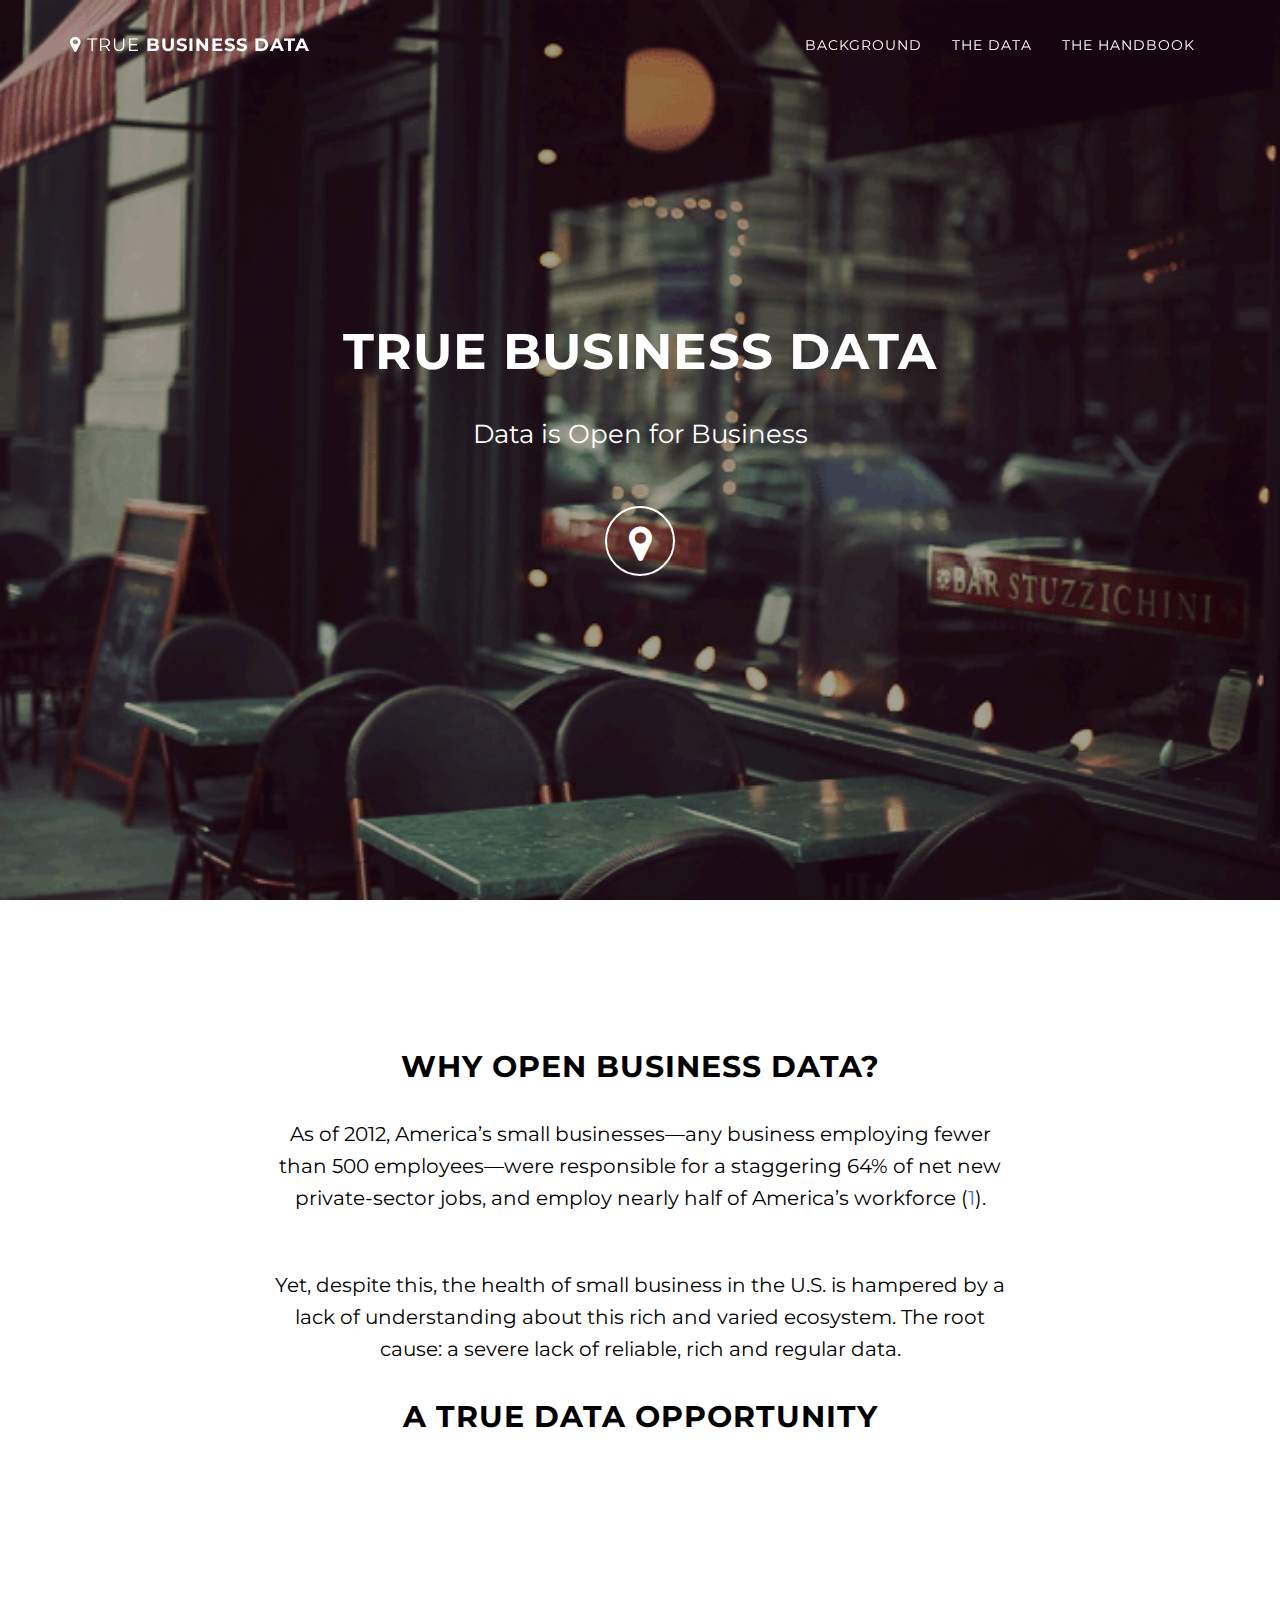
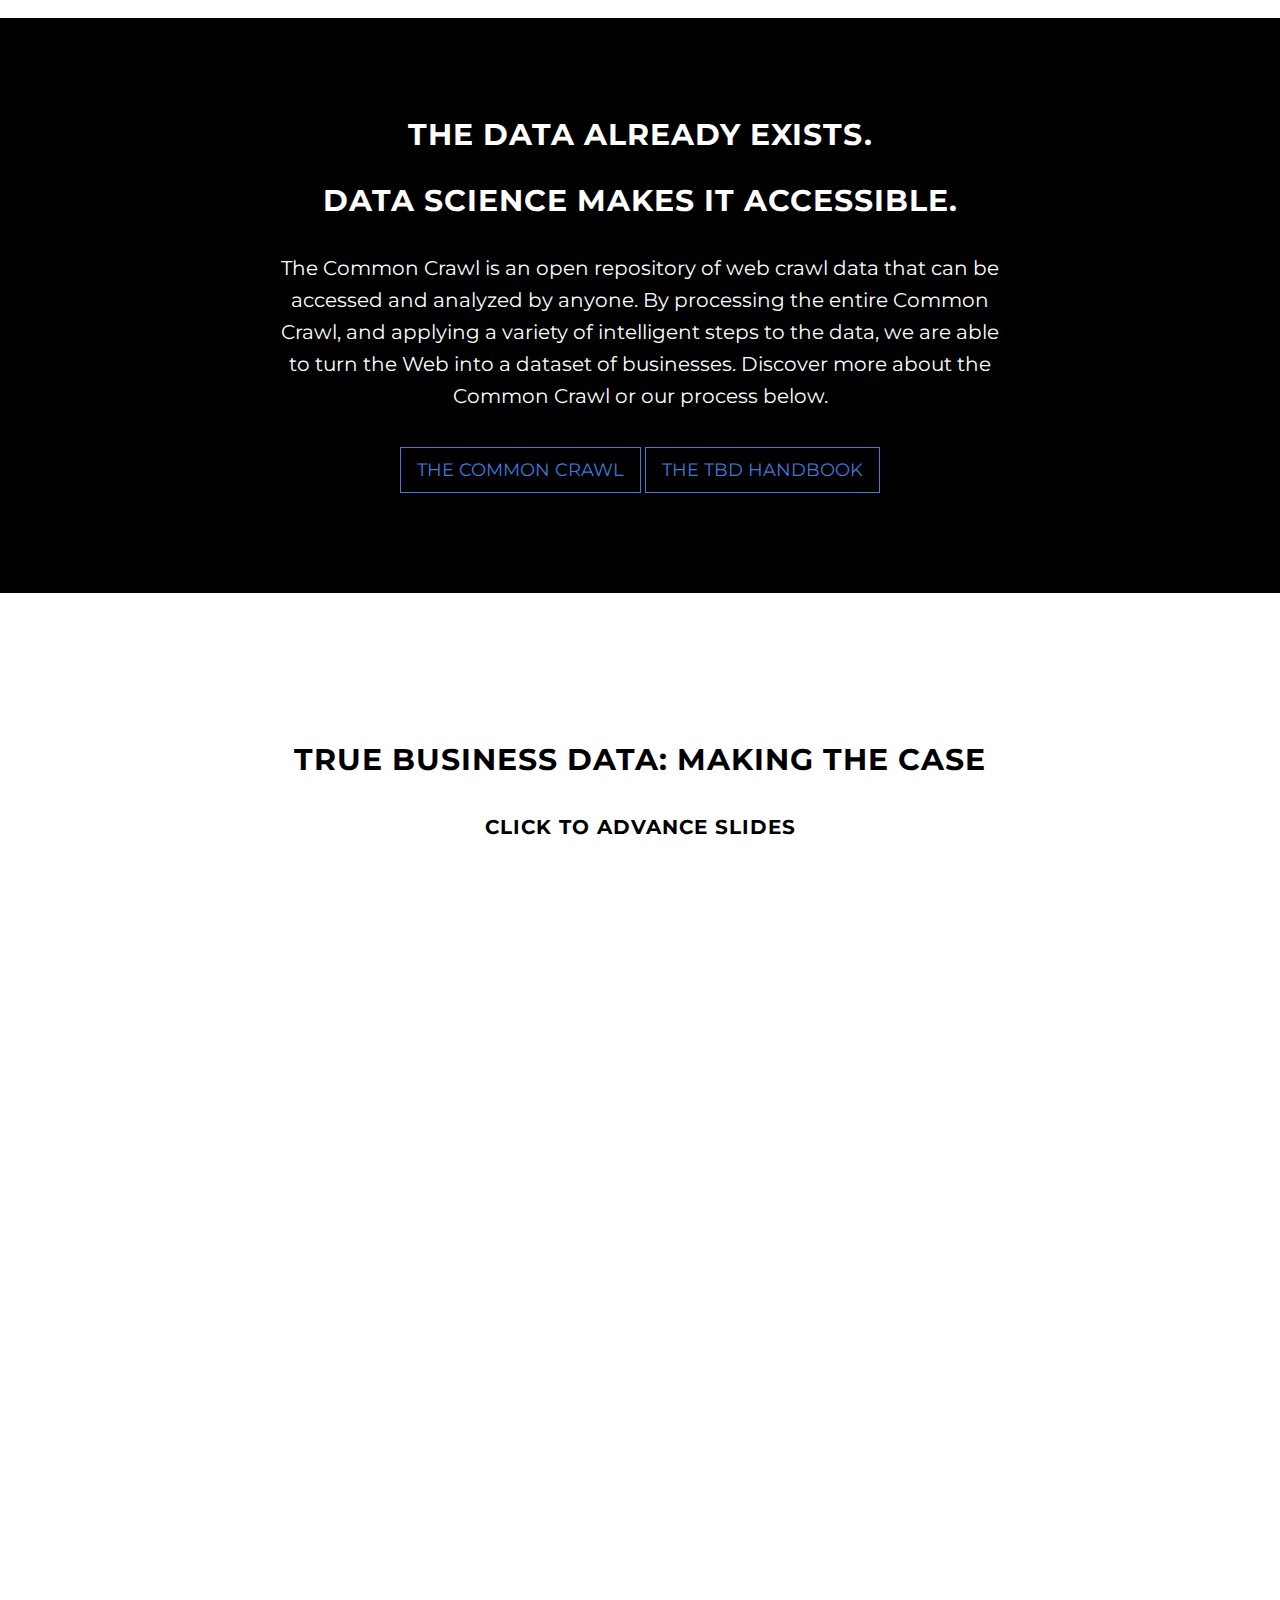
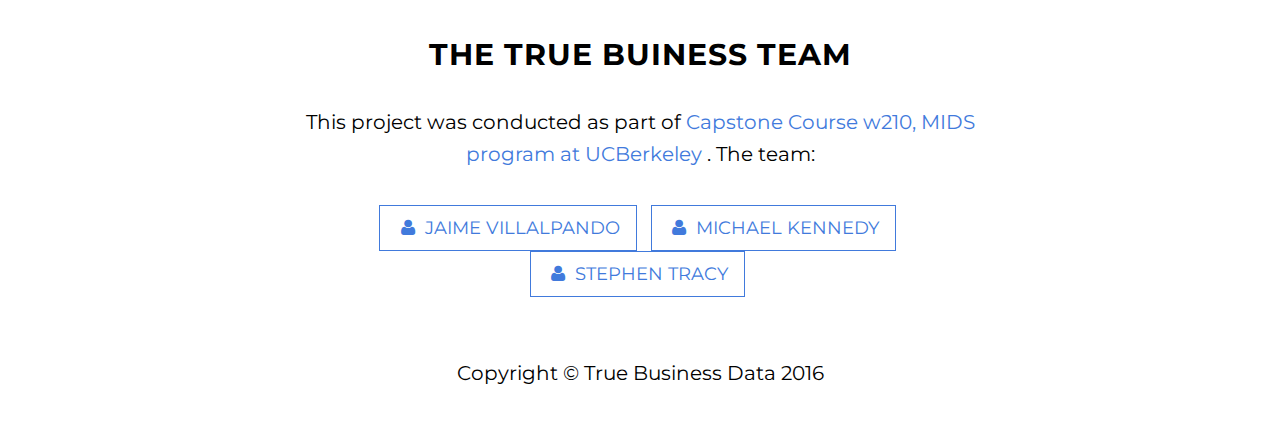
<file: Site/index.html>
<!DOCTYPE html>
<html lang="en">

<head>

    <meta charset="utf-8">
    <meta http-equiv="X-UA-Compatible" content="IE=edge">
    <meta name="viewport" content="width=device-width, initial-scale=1">
    <meta name="description" content="">
    <meta name="author" content="">

    <title>True Business Data — The world's open business data</title>

    <!-- Bootstrap Core CSS -->
    <link href="css/bootstrap.min.css" rel="stylesheet">

    <!-- Custom CSS -->
    <link href="css/grayscale.css" rel="stylesheet">

    <!-- Custom Fonts -->
    <link href="font-awesome/css/font-awesome.min.css" rel="stylesheet" type="text/css">
    <link href="http://fonts.googleapis.com/css?family=Lora:400,700,400italic,700italic" rel="stylesheet" type="text/css">
    <link href="http://fonts.googleapis.com/css?family=Montserrat:400,700" rel="stylesheet" type="text/css">
    <link rel="shortcut icon" href="./favicon.ico" type="image/x-icon" />

    <!-- HTML5 Shim and Respond.js IE8 support of HTML5 elements and media queries -->
    <!-- WARNING: Respond.js doesn't work if you view the page via file:// -->
    <!--[if lt IE 9]>
        <script src="https://oss.maxcdn.com/libs/html5shiv/3.7.0/html5shiv.js"></script>
        <script src="https://oss.maxcdn.com/libs/respond.js/1.4.2/respond.min.js"></script>
    <![endif]-->

</head>

<body id="page-top" data-spy="scroll" data-target=".navbar-fixed-top">

    <!-- Navigation -->
    <nav class="navbar navbar-custom navbar-fixed-top" role="navigation">
        <div class="container">
            <div class="navbar-header">
                <button type="button" class="navbar-toggle" data-toggle="collapse" data-target=".navbar-main-collapse">
                    <i class="fa fa-bars"></i>
                </button>
                <a class="navbar-brand page-scroll" href="#page-top">
                    <i class="fa fa-map-marker"></i>  <span class="light">True</span> Business Data
                </a>
            </div>

            <!-- Collect the nav links, forms, and other content for toggling -->
            <div class="collapse navbar-collapse navbar-right navbar-main-collapse">
                <ul class="nav navbar-nav">
                    <!-- Hidden li included to remove active class from about link when scrolled up past about section -->
                    <li class="hidden">
                        <a href="#page-top"></a>
                    </li>
                    <li>
                        <a class="page-scroll" href="#problem">Background</a>
                    </li>
                    <li>
                        <a class="page-scroll" href="./data.html">The Data</a>
                    </li>
                      <li>
                        <a target="__blank" href="https://tracsj.gitbooks.io/true-business-data/content/">The Handbook</a>
                    </li>
                </ul>
            </div>
            <!-- /.navbar-collapse -->
        </div>
        <!-- /.container -->
    </nav>

    <!-- Intro Header -->
    <header class="intro">
        <div class="intro-body">
            <div class="container">
                <div class="row">
                    <div class="col-md-8 col-md-offset-2">
                        <h2 class="brand-heading">True Business Data</h2>
                        <p class="intro-text">Data is Open for Business</p>
                   
                        <a href="#problem" class="btn btn-circle page-scroll">
                            <i class="fa fa-map-marker animated"></i>
                        </a>
                    </div>
                </div>
            </div>
        </div>
    </header>

    <!-- Problem Section -->
    <section id="problem" class="container content-section text-center">
        <div class="row">
            <div class="col-lg-8 col-lg-offset-2">
                <h2>Why open Business data?</h2>
                <p>As of 2012, America’s small businesses—any business employing fewer than 500 employees—were responsible for a staggering 64% of net new private-sector jobs, and employ nearly half of America’s workforce (<a href="https://www.sba.gov/sites/default/files/FAQ_Sept_2012.pdf">1</a>).</p>
                <br>
                <p>
                Yet, despite this, the health of small business in the U.S. is hampered by a lack of understanding about this rich and varied ecosystem. The root cause: a severe lack of reliable, rich and regular data.
                <h2>A True Data Opportunity</h2>
            </div>
        </div>
    </section>

    <!-- Solution Section -->
    <section id="solution" class="content-section text-center">
        <div class="solution-section">
            <div class="container">
                <div class="col-lg-8 col-lg-offset-2">
                    <h2>The data already exists. <br><br>Data science makes it accessible.</h2>
                    <p>The Common Crawl is an open repository of web crawl data that can be accessed and analyzed by anyone. By processing the entire Common Crawl, and applying a variety of intelligent steps to the data, we are able to turn the Web into a dataset of businesses. Discover more about the Common Crawl or our process below.</p>
                    <a href="http://commoncrawl.org/" target="__blank" class="btn btn-default btn-lg">The Common Crawl</a>
                    <a href="https://tracsj.gitbooks.io/true-business-data/content/" target="__blank" class="btn btn-default btn-lg ">The TBD Handbook</a>
                </div>
            </div>
        </div>
    </section>

        <!-- Presentatoin Section -->
    <section id="presentation" class="content-section text-center">
        <div class="presentation-section">
            <div class="container">
                <div class="col-lg-12">
                      <h2>True Business Data: Making the case <h2>
                        <p> Click to advance slides </p>
                   <iframe src="https://docs.google.com/presentation/d/1dAugecdRk2KhunwA4xJQbObGzJe0k4dJs1yYGIIQ_Tc/embed?start=false&loop=true&delayms=5000" frameborder="0" width="960" height="569" allowfullscreen="true" mozallowfullscreen="true" webkitallowfullscreen="true"></iframe>
                </div>
            </div>
        </div>
    </section>

    <!-- Contact Section -->
    <section id="" class="container content-section text-center">
        <div class="row">
            <div class="col-lg-8 col-lg-offset-2">
                <h2>The True Buiness Team</h2>
                <p>This project was conducted as part of <a href="https://datascience.berkeley.edu/academics/curriculum/synthetic-capstone-course/"> Capstone Course w210, MIDS program at UCBerkeley </a>. The team:</p>
             
                <ul class="list-inline banner-social-buttons">
                    <li>
                        <a href="http://www.ischool.berkeley.edu/people/students/jaimevillalpando" class="btn btn-default btn-lg" target="__blank"><i class="fa fa-user fa-fw"></i> <span class="network-name">Jaime Villalpando</span></a>
                    </li>
                    <li>
                        <a href="http://www.ischool.berkeley.edu/people/students/michaelkennedy" class="btn btn-default btn-lg" target="__blank"><i class="fa fa-user fa-fw"></i> <span class="network-name">Michael Kennedy</span></a>
                    </li>
                    <li>
                        <a href="http://www.ischool.berkeley.edu/people/students/stephentracy" class="btn btn-default btn-lg" target="__blank"><i class="fa fa-user fa-fw"></i> <span class="network-name">Stephen Tracy</span></a>
                    </li>
                </ul>
            </div>
        </div>
    </section>

<!-- Handbook Section -->
    <div class="modal fade" id="myModal" tabindex="-1" role="dialog" aria-labelledby="myModalLabel">
  <div class="modal-dialog" role="document">
    <div class="modal-content">
      <div class="modal-header">
        <button type="button" class="close" data-dismiss="modal" aria-label="Close"><span aria-hidden="true">&times;</span></button>
        <h4 class="modal-title" id="myModalLabel">True Business Data Handbook</h4>
         <h5 class="modal-title" id="myModalLabel">Table of Content top left</h5>
      </div>
      <div class="modal-body">
        <iframe src="https://tracsj.gitbooks.io/true-business-data/content/" height="400px" width="100%" frameborder="0"></iframe>
      </div>
      <div class="modal-footer">
        <button type="button" class="btn btn-default" data-dismiss="modal">Close</button>
      </div>
    </div>
  </div>
</div>

    <!-- Map Section -->
    <!--div id="map"></div-->

    <!-- Footer -->
    <footer>
        <div class="container text-center">
            <p>Copyright &copy; True Business Data 2016</p>
        </div>
    </footer>

    <!-- jQuery -->
    <script src="js/jquery.js"></script>

    <!-- Bootstrap Core JavaScript -->
    <script src="js/bootstrap.min.js"></script>

    <!-- Plugin JavaScript -->
    <script src="js/jquery.easing.min.js"></script>

    <!-- Google Maps API Key - Use your own API key to enable the map feature. More information on the Google Maps API can be found at https://developers.google.com/maps/ -->

    <!-- Custom Theme JavaScript -->
    <script src="js/grayscale.js"></script>

</body>

</html>
</file>
<file: Site/css/grayscale.css>
/*!
 * Start Bootstrap - Grayscale Bootstrap Theme (http://startbootstrap.com)
 * Code licensed under the Apache License v2.0.
 * For details, see http://www.apache.org/licenses/LICENSE-2.0.
 */

body {
    width: 100%;
    height: 100%;
    font-family: Lora,"Helvetica Neue",Helvetica,Arial,sans-serif;
    color: #000;
   
}

html {
    width: 100%;
    height: 100%;
}

h1,
h2,
h3,
h4,
h5,
h6 {
    margin: 0 0 35px;
    text-transform: uppercase;
    font-family: Montserrat,"Helvetica Neue",Helvetica,Arial,sans-serif;
    font-weight: 700;
    letter-spacing: 1px;
}

p {
    margin: 0 0 25px;
    font-size: 18px;
    font-family: Montserrat,"Helvetica Neue",Helvetica,Arial,sans-serif;
    line-height: 1.5;
}

@media(min-width:768px) {
    p {
        margin: 0 0 35px;
        font-size: 20px;
        line-height: 1.6;
    }
}

a {
    color: #417ADC;
    -webkit-transition: all .2s ease-in-out;
    -moz-transition: all .2s ease-in-out;
    transition: all .2s ease-in-out;
}

a:hover,
a:focus {
    text-decoration: none;
    color: #1d9b6c;
}

.light {
    font-weight: 400;
}

.navbar-custom {
    margin-bottom: 0;
    border-bottom: 1px solid rgba(255,255,255,.3);
    text-transform: uppercase;
    font-family: Montserrat,"Helvetica Neue",Helvetica,Arial,sans-serif;
    background-color: #000;
}

.navbar-custom .navbar-brand {
    font-weight: 700;
}

.navbar-custom .navbar-brand:focus {
    outline: 0;
}

.navbar-custom .navbar-brand .navbar-toggle {
    padding: 4px 6px;
    font-size: 16px;
    color: #fff;
}

.navbar-custom .navbar-brand .navbar-toggle:focus,
.navbar-custom .navbar-brand .navbar-toggle:active {
    outline: 0;
}

.navbar-custom a {
    color: #fff;
}

.navbar-custom .nav li a {
    -webkit-transition: background .3s ease-in-out;
    -moz-transition: background .3s ease-in-out;
    transition: background .3s ease-in-out;
}

.navbar-custom .nav li a:hover {
    outline: 0;
    color: rgba(255,255,255,.8);
    background-color: transparent;
}

.navbar-custom .nav li a:focus,
.navbar-custom .nav li a:active {
    outline: 0;
    background-color: transparent;
}

.navbar-custom .nav li.active {
    outline: 0;
}

.navbar-custom .nav li.active a {
    background-color: rgba(255,255,255,.3);
}

.navbar-custom .nav li.active a:hover {
    color: #fff;
}

@media(min-width:768px) {
    .navbar-custom {
        padding: 20px 0;
        border-bottom: 0;
        letter-spacing: 1px;
        background: 0 0;
        -webkit-transition: background .5s ease-in-out,padding .5s ease-in-out;
        -moz-transition: background .5s ease-in-out,padding .5s ease-in-out;
        transition: background .5s ease-in-out,padding .5s ease-in-out;
    }

    .navbar-custom.top-nav-collapse {
        padding: 0;
        border-bottom: 1px solid rgba(255,255,255,.3);
        background: #000;
    }
}

.intro {
    display: table;
    width: 100%;
    height: auto;
    padding: 100px 0;
    text-align: center;
    color: #fff;
    background: linear-gradient( rgba(0, 0, 0, 0.35), rgba(0, 0, 0, 0.35) ),
    url(../img/intro-bg-2.gif) no-repeat bottom center scroll;
    background-color: #000;
    -webkit-background-size: cover;
    -moz-background-size: cover;
    background-size: cover;
    -o-background-size: cover;

}

.intro .intro-body {
    display: table-cell;
    vertical-align: middle;
}

.intro .intro-body .brand-heading {
    font-size: 40px;
}

.intro .intro-body .intro-text {
    font-size: 18px;
}

@media(min-width:768px) {
    .intro {
        height: 100%;
        padding: 0;
    }

    .intro .intro-body .brand-heading {
        font-size: 50px;
    }

    .intro .intro-body .intro-text {
        font-size: 26px;
    }
}

.btn-circle {
    width: 70px;
    height: 70px;
    margin-top: 15px;
    padding: 7px 16px;
    border: 2px solid #fff;
    border-radius: 100%!important;
    font-size: 40px;
    color: #fff;
    background: 0 0;
    -webkit-transition: background .3s ease-in-out;
    -moz-transition: background .3s ease-in-out;
    transition: background .3s ease-in-out;
}

.btn-circle:hover,
.btn-circle:focus {
    outline: 0;
    color: #fff;
    background: rgba(255,255,255,.1);
}

.btn-circle i.animated {
    -webkit-transition-property: -webkit-transform;
    -webkit-transition-duration: 1s;
    -moz-transition-property: -moz-transform;
    -moz-transition-duration: 1s;
}

.btn-circle:hover i.animated {
    -webkit-animation-name: pulse;
    -moz-animation-name: pulse;
    -webkit-animation-duration: 1.5s;
    -moz-animation-duration: 1.5s;
    -webkit-animation-iteration-count: infinite;
    -moz-animation-iteration-count: infinite;
    -webkit-animation-timing-function: linear;
    -moz-animation-timing-function: linear;
}

@-webkit-keyframes pulse {    
    0% {
        -webkit-transform: scale(1);
        transform: scale(1);
    }

    50% {
        -webkit-transform: scale(1.2);
        transform: scale(1.2);
    }

    100% {
        -webkit-transform: scale(1);
        transform: scale(1);
    }
}

@-moz-keyframes pulse {    
    0% {
        -moz-transform: scale(1);
        transform: scale(1);
    }

    50% {
        -moz-transform: scale(1.2);
        transform: scale(1.2);
    }

    100% {
        -moz-transform: scale(1);
        transform: scale(1);
    }
}

.content-section {
    padding-top: 100px;
}

.solution-section {
    width: 100%;
    padding: 50px 0;
    color: #fff;
    /*background: url(../img/downloads-bg.jpg) no-repeat center center scroll;*/
    background-color: #000;
    -webkit-background-size: cover;
    -moz-background-size: cover;
    background-size: cover;
    -o-background-size: cover;
}

#map {
    width: 100%;
    height: 200px;
    margin-top: 100px;
}

@media(min-width:767px) {
    .content-section {
        padding-top: 150px;
    }

    .solution-section {
        padding: 100px 0;
    }

    #map {
        height: 400px;
        margin-top: 250px;
    }
}



.btn {
    border-radius: 0;
    text-transform: uppercase;
    font-family: Montserrat,"Helvetica Neue",Helvetica,Arial,sans-serif;
    font-weight: 400;
    -webkit-transition: all .3s ease-in-out;
    -moz-transition: all .3s ease-in-out;
    transition: all .3s ease-in-out;
}

.btn-default {
    border: 1px solid #417ADC;  /*42dca3*/
    color: #417ADC;
    background-color: transparent;
}

.btn-default:hover,
.btn-default:focus {
    border: 1px solid #417ADC;
    outline: 0;
    color: #000;
    background-color: #417ADC;
}

ul.banner-social-buttons {
    margin-top: 0;
}

@media(max-width:1199px) {
    ul.banner-social-buttons {
        margin-top: 15px;
    }
}

@media(max-width:767px) {
    ul.banner-social-buttons li {
        display: block;
        margin-bottom: 20px;
        padding: 0;
    }

    ul.banner-social-buttons li:last-child {
        margin-bottom: 0;
    }
}

footer {
    padding: 50px 0;
}

footer p {
    margin: 0;
}

::-moz-selection {
    text-shadow: none;
    background: #fcfcfc;
    background: rgba(255,255,255,.2);
}

::selection {
    text-shadow: none;
    background: #fcfcfc;
    background: rgba(255,255,255,.2);
}

img::selection {
    background: 0 0;
}

img::-moz-selection {
    background: 0 0;
}

body {
    webkit-tap-highlight-color: rgba(255,255,255,.2);
}

#myModal .modal-dialog {
    width: 80%;
    height: 100%;
}

/* MAP */
 #map2 {
        height: 75%;
      }
      .controls {
        margin-top: 10px;
        border: 1px solid transparent;
        border-radius: 2px 0 0 2px;
        box-sizing: border-box;
        -moz-box-sizing: border-box;
        height: 32px;
        outline: none;
        box-shadow: 0 2px 6px rgba(0, 0, 0, 0.3);
      }

      #pac-input {
        background-color: #fff;
        font-family: Roboto;
        font-size: 15px;
        font-weight: 300;
        margin-left: 12px;
        padding: 0 11px 0 13px;
        text-overflow: ellipsis;
        width: 300px;
      }

      #pac-input:focus {
        border-color: #4d90fe;
      }

      .pac-container {
        font-family: Roboto;
      }

      #type-selector {
        color: #fff;
        background-color: #4d90fe;
        padding: 5px 11px 0px 11px;
      }

      #type-selector label {
        font-family: Roboto;
        font-size: 13px;
        font-weight: 300;
      }
      #target {
        width: 345px;
      }
</file>
